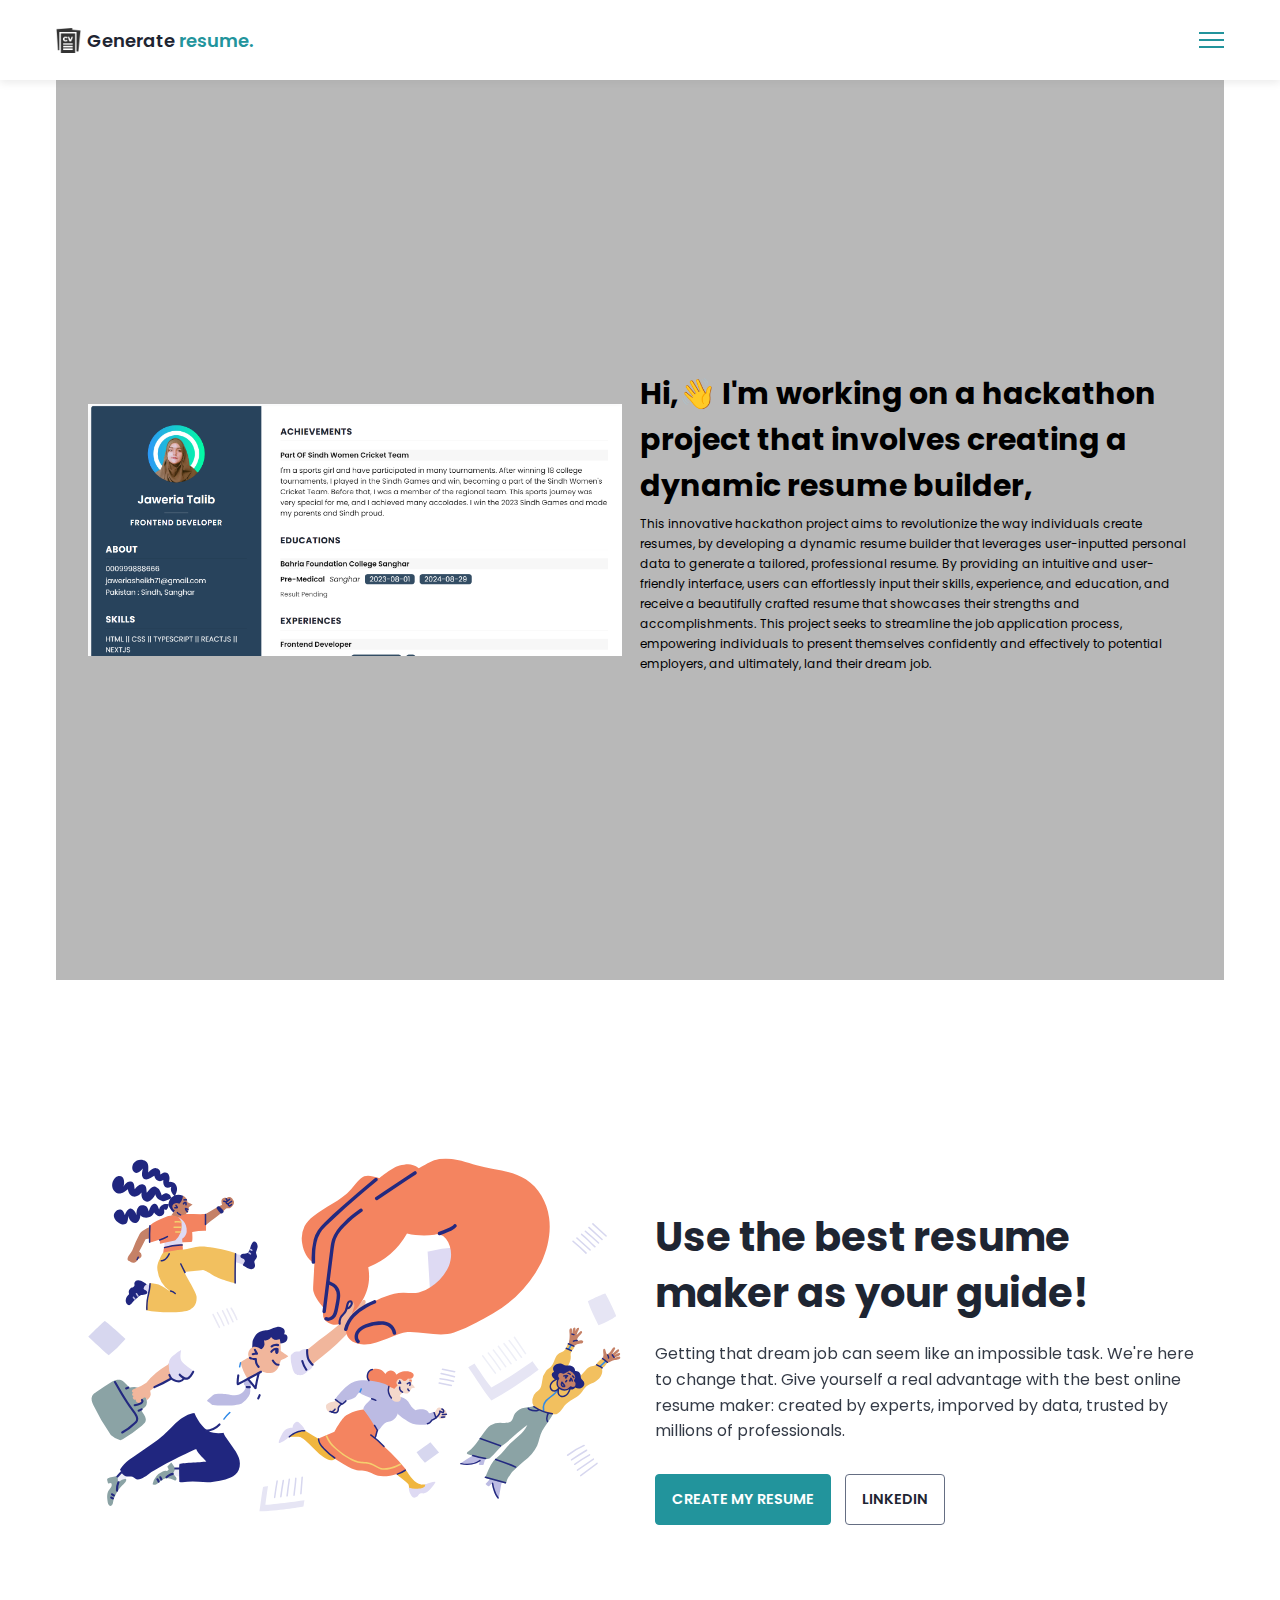
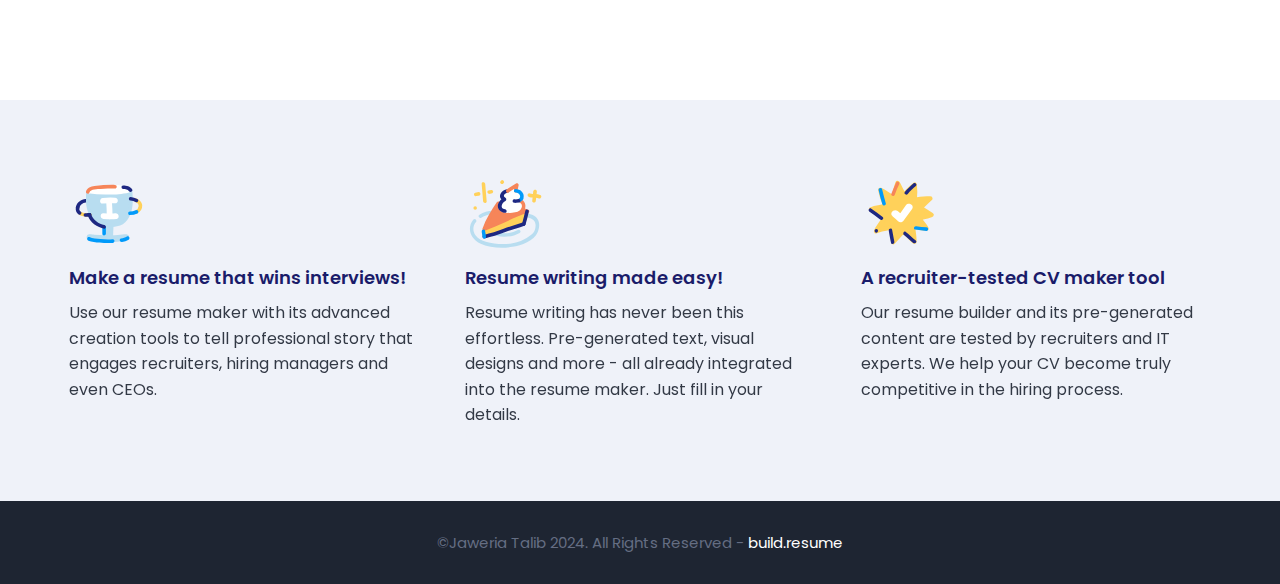
<file: Hackatone_Project/milestone-3/index.html>
<!DOCTYPE html>
<html>
    <head>
        <meta charset="utf-8">
        <meta http-equiv="X-UA-Compatible" content="IE=edge">
        <title>Home Page</title>
        <meta name="description" content="">
        <meta name="viewport" content="width=device-width, initial-scale=1">
        <link rel="stylesheet" href="assets/css/main.css">
    </head>
    <body>

        <nav class = "navbar bg-white">
            <div class="container">
                <div class = "navbar-content">
                    <div class = "brand-and-toggler">
                        <a href = "index.html" class = "navbar-brand">
                            <img src = "assets/images/logo.png" alt = "" class = "navbar-brand-icon">
                            <span class = "navbar-brand-text">Generate <span>resume.</span>
                        </a>
                        <button type = "button" class = "navbar-toggler-btn">
                            <div class = "bars">
                                <div class = "bar"></div>
                                <div class = "bar"></div>
                                <div class = "bar"></div>
                            </div>
                        </button>
                    </div>
                </div>
            </div>
        </nav>

        <header class="container header active" id="home">
            <div class="header-content">
                <div class="left-header">
                    <div class="h-shape"></div>
                    <div class="image">
                        <img src="assets/images/jiyaresume.png" height="20px" width="20px">
                    </div>
                </div>
                <div class="right-header">
                    <h1 class="name">
                        Hi,👋 I'm <span>working on a hackathon project that involves creating a dynamic resume builder, </span>
                
                    </h1>
                    <p>
                        This innovative hackathon project aims to revolutionize the way individuals create resumes, by developing a dynamic resume builder that leverages user-inputted personal data to generate a tailored, professional resume. By providing an intuitive and user-friendly interface, users can effortlessly input their skills, experience, and education, and receive a beautifully crafted resume that showcases their strengths and accomplishments. This project seeks to streamline the job application process, empowering individuals to present themselves confidently and effectively to potential employers, and ultimately, land their dream job.
                    </p>
                   
                </div>
            </div>
        </header>
        

        <div class="section-one">
            <div class="container">
                <div class = "section-one-content">
                    <div class="section-one-l">
                        <img src = "assets/images/visual-0c7080adf17f1f207276f613447c924f667dab34b7ac415cd7ef653172defd0b.svg">
                    </div>
                    <div class = "section-one-r text-center">
                        <h2 class = "lg-title">Use the best resume maker as your guide!</h2>
                        <p class = "text">Getting that dream job can seem like an impossible task. We're here to change that. Give yourself a real advantage with the best online resume maker: created by experts, imporved by data, trusted by millions of professionals.</p>
                        <div class = "btn-group">
                            <a href = "resume.html" class = "btn btn-primary text-uppercase">create my resume</a>
                            <a href = "https://www.linkedin.com/in/jaweria-talib-87839b300/" class = "btn btn-secondary text-uppercase">LinkedIn</a>
                        </div>
                    </div>
                </div>
            </div>
        </div>

        <div class = "section-two bg-bright">
            <div class="container">
                <div class="section-two-content">
                    <div class = "section-items">
                        <div class = "section-item">
                            <div class = "section-item-icon">
                                <img src = "assets/images/feature-1-edf4481d69166ac81917d1e40e6597c8d61aa970ad44367ce78049bf830fbda5.svg" alt = "">
                            </div>
                            <h5 class = "section-item-title">Make a resume that wins interviews!</h5>
                            <p class = "text">Use our resume maker with its advanced creation tools to tell professional story that engages recruiters, hiring managers and even CEOs.</p>
                        </div>

                        <div class = "section-item">
                            <div class = "section-item-icon">
                                <img src = "assets/images/feature-2-a7a471bd973c02a55d1b3f8aff578cd3c9a4c5ac4fc74423d94ecc04aef3492b.svg" alt = "">
                            </div>
                            <h5 class = "section-item-title">Resume writing made easy!</h5>
                            <p class = "text">Resume writing has never been this effortless. Pre-generated text, visual designs and more - all already integrated into the resume maker. Just fill in your details.</p>
                        </div>

                        <div class = "section-item">
                            <div class = "section-item-icon">
                                <img src = "assets/images/feature-3-4e87a82f83e260488c36f8105e26f439fdc3ee5009372bb5e12d9421f32eabdd.svg" alt = "">
                            </div>
                            <h5 class = "section-item-title">A recruiter-tested CV maker tool</h5>
                            <p class = "text">Our resume builder and its pre-generated content are tested by recruiters and IT experts. We help your CV become truly competitive in the hiring process.</p>
                        </div>
                    </div>
                </div>
            </div>
        </div>

        <footer class = "footer bg-dark">
            <div class="container">
                <div class = "footer-content text-center">
                    <p class="fs-15">&copy;Jaweria Talib 2024. All Rights Reserved - <span>build.resume</span></p>
                </div>
            </div>
        </footer>
        
    </body>
</html>
</file>
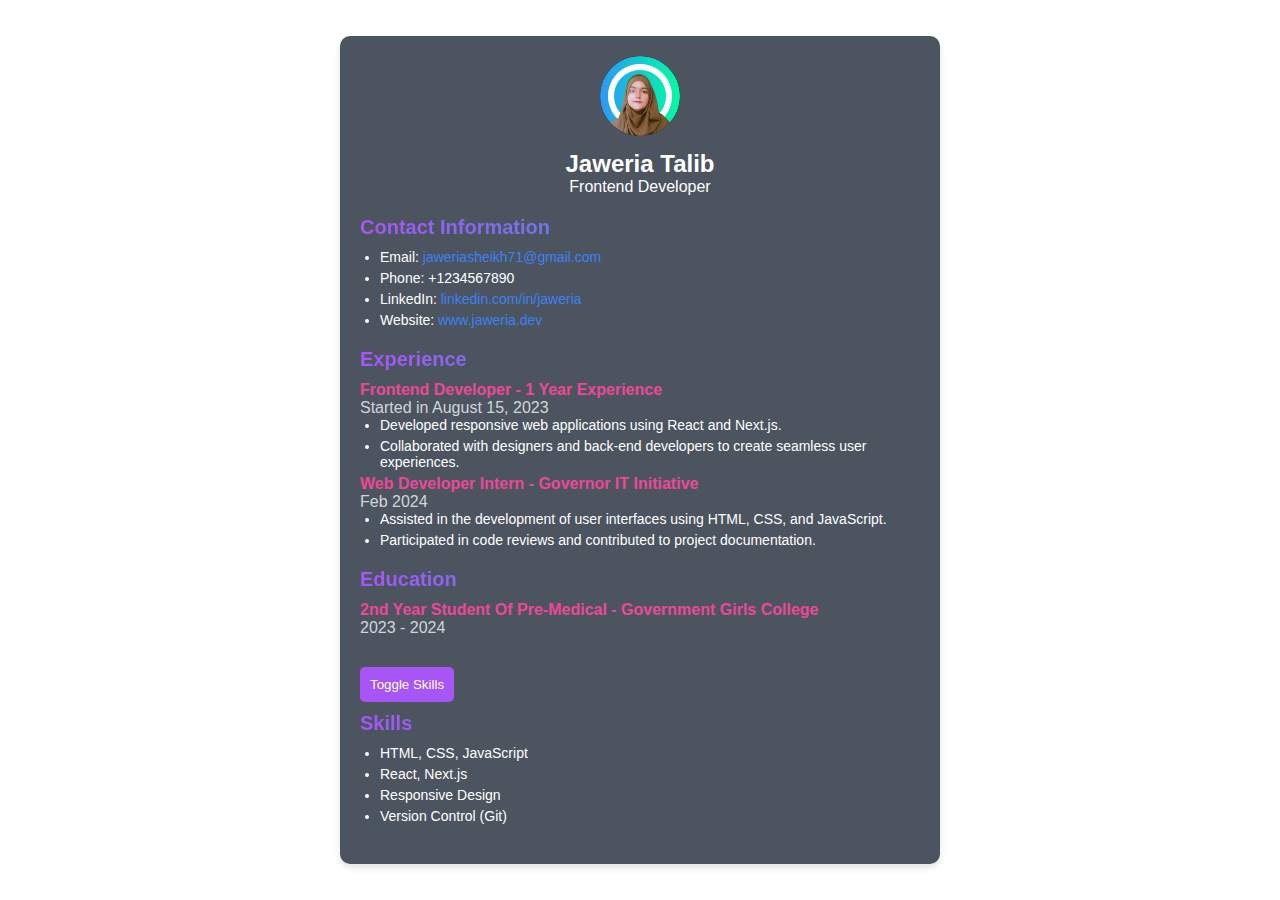
<file: Hackatone_Project/milestone1-2/index.html>
<!DOCTYPE html>
<html lang="en">
<head>
  <meta charset="UTF-8">
  <meta name="viewport" content="width=device-width, initial-scale=1.0">
  <title>Resume - Jaweria Talib</title>
  <link rel="stylesheet" href="style.css">
</head>
<body>
  <main class="container">
    <div class="profile-container">
      <div class="profile-content">
        <img src="jiyaimage.jpg" alt="Profile" class="profile-image">
        <h1 class="name">Jaweria Talib</h1>
        <p class="title">Frontend Developer</p>
      </div>

      <section class="contact">
        <h2>Contact Information</h2>
        <ul>
          <li>Email: <a href="mailto:jaweriasheikh71@gmail.com">jaweriasheikh71@gmail.com</a></li>
          <li>Phone: +1234567890</li>
          <li>LinkedIn: <a href="https://www.linkedin.com/in/jaweria-talib-87839b300/" target="_blank">linkedin.com/in/jaweria</a></li>
          <li>Website: <a href="https://personal-portfolio-amber-kappa.vercel.app/" target="_blank">www.jaweria.dev</a></li>
        </ul>
      </section>

      <section class="experience">
        <h2>Experience</h2>
        <div>
          <h3>Frontend Developer - 1 Year Experience</h3>
          <p>Started in August 15, 2023</p>
          <ul>
            <li>Developed responsive web applications using React and Next.js.</li>
            <li>Collaborated with designers and back-end developers to create seamless user experiences.</li>
          </ul>
        </div>
        <div>
          <h3>Web Developer Intern - Governor IT Initiative</h3>
          <p>Feb 2024</p>
          <ul>
            <li>Assisted in the development of user interfaces using HTML, CSS, and JavaScript.</li>
            <li>Participated in code reviews and contributed to project documentation.</li>
          </ul>
        </div>
      </section>

      <section class="education">
        <h2>Education</h2>
        <div>
          <h3>2nd Year Student Of Pre-Medical - Government Girls College</h3>
          <p>2023 - 2024</p>
        </div>
      </section>

      <!-- Toggle button above Skills section -->
      <button id="toggleSkillsBtn">Toggle Skills</button>
      <section class="skills" id="skillsSection">
        <h2>Skills</h2>
        <ul>
          <li>HTML, CSS, JavaScript</li>
          <li>React, Next.js</li>
          <li>Responsive Design</li>
          <li>Version Control (Git)</li>
        </ul>
      </section>
    </div>

  </main>

  <script src="script.js"></script>
</body>
</html>
</file>
<file: Hackatone_Project/milestone-3/assets/css/main.css>
@import url('https://fonts.googleapis.com/css2?family=Manrope:wght@200;300;400;500;600;700;800&family=Poppins:ital,wght@0,100;0,200;0,300;0,400;0,500;0,600;0,700;0,800;0,900;1,100;1,200;1,300;1,400;1,500;1,600;1,700;1,800;1,900&display=swap');

:root{
    --clr-blue: #22949c;
    --clr-blue-mid:#22949c;
    --clr-blue-dark: #1A1C6A;
    --clr-white: #fff;
    --clr-bright: #EFF2F9;
    --clr-dark: #1e2532;
    --clr-black: #000;
    --clr-grey: #656e83;
    --clr-green: #28435c;
    --font-poppins: 'Poppins', sans-serif;
    --font-manrope: 'Manrope', sans-serif;;
    --transition: all 300ms ease-in-out;
}

*{
    padding: 0;
    margin: 0;
    box-sizing: border-box;
}

html{
    font-size: 10px;
}

body{
    font-size: 1.6rem;
    font-family: var(--font-poppins);
}

button{
    border: none;
    background-color: transparent;
    outline: 0;
    cursor: pointer;
    font-family: inherit;
}

img{
    width: 100%;
    display: block;
}

a{
    text-decoration: none;
}

/* fonts */
.font-poppins{font-family: var(--font-poppins);}
.font-manrope{font-family: var(--font-manrope);}

/* text colors */
.text-blue{color: var(--clr-blue);}
.text-blue-mid{color: var(--clr-blue-mid);}
.text-blue-dark{color: var(--clr-blue-dark);}
.text-bright{color: var(--clr-bright);}
.text-dark{color: var(--clr-dark);}
.text-grey{color: var(--clr-grey);}
.text-white{color: var(--clr-white);}

/* backgrounds */
.bg-blue{background-color: var(--clr-blue);}
.bg-blue-mid{background-color: var(--clr-blue-mid);}
.bg-blue-dark{background-color: var(--clr-blue-dark);}
.bg-bright{background-color: var(--clr-bright);}
.bg-dark{background-color: var(--clr-dark);}
.bg-grey{background-color: var(--clr-grey);}
.bg-white{background-color: var(--clr-white);}
.bg-black{background-color: var(--clr-black);}
.bg-green{background-color: var(--clr-green);}

.text-center{ text-align: center;}
.text-left{text-align: left;}
.text-right{text-align: right;}
.text-uppercase{text-transform: uppercase;}
.text-lowercase{text-transform: lowercase;}
.text-capitalize{text-transform: capitalize;}
.text{
    color: var(--clr-dark);
    opacity: 0.9;
    margin: 2rem 0;
    line-height: 1.6;
}

.fw-2{font-weight: 200;}
.fw-3{font-weight: 300;}
.fw-4{font-weight: 400;}
.fw-5{font-weight: 500;}
.fw-6{font-weight: 600;}
.fw-7{font-weight: 700;}
.fw-8{font-weight: 800;}

.fs-13{font-size: 13px;}
.fs-14{font-size: 14px;}
.fs-15{font-size: 15px;}
.fs-16{font-size: 16px;}
.fs-17{font-size: 17px;}
.fs-18{font-size: 18px;}
.fs-19{font-size: 19px;}
.fs-20{font-size: 20px;}
.fs-21{font-size: 21px;}
.fs-22{font-size: 22px;}
.fs-23{font-size: 23px;}
.fs-24{font-size: 24px;}
.fs-25{font-size: 25px;}

.ls-1{letter-spacing: 1px;}
.ls-2{letter-spacing: 2px;}

.container{
    max-width: 1200px;
    margin: 0 auto;
    padding: 0 1.6rem;
}

/* bars button */
.bars{
    display: flex;
    flex-direction: column;
    justify-content: space-between;
    height: 16.5px;
    width: 25px;
}
.bars .bar{
    width: 100%;
    height: 2px;
    background-color: var(--clr-blue);
    transition: var(--transition);
}

.bars:hover .bar{
    background-color: var(--clr-dark);
}

/* buttons */
.btn{
    font-size: 14.5px;
    font-weight: 600;
    padding: 1.4rem 1.6rem;
    border-radius: 4px;
    display: inline-block;
}

.btn-primary{
    background-color: var(--clr-blue);
    color: var(--clr-white);
    border: 1px solid var(--clr-blue);
    transition: var(--transition);
}

.btn-primary:hover{
    background-color: transparent;
    color: var(--clr-dark);
    border-color: var(--clr-grey);
}

.btn-secondary{
    background-color: transparent;
    color: var(--clr-dark);
    border: 1px solid var(--clr-grey);
    transition: var(--transition);
}

.btn-secondary:hover{
    background-color: var(--clr-blue);
    color: var(--clr-white);
    border-color: var(--clr-blue);
}

.btn-group button:first-child, .btn-group a:first-child{
    margin-right: 1rem!important;
}

/* navbar part */
.navbar{
    height: 80px;
    display: flex;
    align-items: center;
    box-shadow: rgba(0, 0, 0, 0.08) 0px 3px 8px;
}

.navbar .container{
    width: 100%;
}

.navbar-brand{
    display: flex;
    align-items: center;
    justify-content: flex-start;
    font-size: 1.8rem;
}
.navbar-brand-text{
    color: var(--clr-dark);
    font-weight: 600;
}
.navbar-brand-text span{
    color: var(--clr-blue);
}
.navbar-brand-icon{
    width: 25px;
    margin-right: 6px;
    opacity: 0.8;
}
.brand-and-toggler{
    display: flex;
    align-items: center;
    justify-content: space-between;
}
 /*Header-content*/
 .header-content {
   background-color: rgba(128, 128, 128, 0.562); 
    display: grid;
    grid-template-columns: repeat(2, 1fr);
    min-height: 100vh;
  }
  .header-content .left-header {
    display: flex;
    align-items: center;
    position: relative;
  }
  .header-content .left-header .h-shape {
    transition: all 0.4s ease-in-out;
    width: 65%;
    height: 100%;
    background-color: var(--color-secondary);
    position: absolute;
    left: 20;
    top: 0;
    z-index: -1;
    clip-path: polygon(0 0, 46% 0, 79% 100%, 0% 100%);
  }
  
  .header-content .left-header .image {
    /* border-radius: 0%; */
    height: 40%;
    width: 93%;
    margin-left: 2rem;
    background-color: var(--color-black);
    transition: all 0.4s ease-in-out;
  }
  .header-content .left-header .image img {
    width: 100%;
    height: 100%;
    object-fit: cover;
    transition: all 0.4s ease-in-out;
    filter: grayscale(1%);
    -webkit-filter: grayscale(1%);
    /* border-radius: 50%; */
}
  .header-content .left-header .image img:hover {
    filter: grayscale(100%);
    -webkit-filter: grayscale(100%);
}
  .header-content .right-header {
    display: flex;
    flex-direction: column;
    justify-content: center;
    padding-right: 2rem;
  }
  .header-content .right-header .name {
    font-size: 5rem;
  }
  .header-content .right-header .name span {
    color: var(--color-secondary);
  }
  .header-content .right-header p {
    margin: 1.5rem 0;
    line-height: 2rem;
    font-weight: 600;
  }
.lg-title{
    margin: 1.4rem 0;
    font-size: 40px;
    line-height: 1.4;
    color: var(--clr-dark);
}
.header-content p{
    margin-bottom: 2.6rem;
    line-height: 1.6;
}


/* section one */
.section-one{
    padding: 64px 0;
    min-height: 80vh;
    display: flex;
    align-items: center;
}
.section-one-l img{
    max-width: 545px;
    margin-right: auto;
    margin-left: auto;
}
.section-one-r{
    margin-top: 4rem;
}

.section-one .btn-group{
    margin-top: 2rem;
}
.section-one-r{
    max-width: 545px;
    margin-right: auto;
    margin-left: auto;
}
.section-one-r .btn-group{
    margin-top: 3rem;
}

/* section two */
.section-two{
    padding: 64px 0;
}
.section-two .section-items{
    display: grid;
    gap: 2rem;
}

.section-two .section-item{
    max-width: 350px;
    text-align: center;
    margin-right: auto;
    margin-left: auto;
}
.section-two .section-item-icon{
    margin: 1rem 0;
}
.section-two .section-item-icon img{
    width: 80px;
    margin-right: auto;
    margin-left: auto;
}
.section-two .section-item-title{
    color: var(--clr-blue-dark);
    font-size: 1.8rem;
    font-weight: 600;
}
.section-two .text{
    margin: 0.9rem 0;
}

/* footer */
.footer{
    padding: 3rem 0;
}
.footer-content p{
    color: var(--clr-grey);
}
.footer-content p span{
    color: var(--clr-white);
}

/* media queries */
/* Mobile-first styles */
.header-content {
    background-color: rgba(128, 128, 128, 0.562); 
    display: flex;
    flex-direction: column;
    align-items: center;
    justify-content: center;
    min-height: 100vh;
    padding: 1rem;
}

.header-content .right-header {
    text-align: center;
    order: 1; /* Heading will be first */
}

.header-content .right-header .name {
    font-size: 2rem; /* Slightly bigger font for mobile */
}

.header-content .right-header p {
    margin-top: 0.5rem;
    font-size: 1.5rem; /* Slightly bigger font for mobile */
    line-height: 1.6rem; /* Adjust line height */
    font-weight: 400;
    order: 3; /* Paragraph comes last */
}

.header-content .left-header {
    display: flex;
    justify-content: center;
    margin: 1rem 0;
    order: 2; /* Image comes after heading */
}

.header-content .left-header .image {
    height: 60%; /* Adjusted height for mobile */
    width: 80%; /* Adjusted width for mobile */
    background-color: var(--color-black);
}

.header-content .left-header .image img {
    width: 100%;
    height: auto; /* Adjust image for responsiveness */
    object-fit: cover;
    margin-left: -18px;
}

/* Larger screens */
@media (min-width: 768px) {
    .header-content {
        display: grid;
        grid-template-columns: repeat(2, 1fr);
        align-items: center;
    }

    .header-content .right-header {
        order: 0;
        text-align: left;
        padding-right: 2rem;
    }

    .header-content .left-header {
        order: 0;
        justify-content: flex-start;
        margin-left: 2rem;
    }

    .header-content .right-header .name {
        font-size: 3rem;
    }

    .header-content .right-header p {
        font-size: 1.2rem;
        line-height: 2rem;
    }

    .header-content .left-header .image {
        height: 60%;
        width: 100%;
    }
}

@media screen and (min-width: 992px){
    
    .section-one-content{
        display: grid;
        grid-template-columns: repeat(2, 1fr);
        column-gap: 3rem;
    }
    .section-one-r{
        text-align: left;
    }
    .section-two .section-items{
        grid-template-columns: repeat(3, 1fr);
    }
    .section-two .section-item{
        text-align: left;
    }
    .section-two .section-item-icon img{
        margin-left: 0;
    }
}



/* resume page */
#about-sc{
    padding: 64px 0;
}

.cv-form-row-title{
    background-color: var(--clr-dark);
    padding: 0.8rem 1.6rem;
    margin-bottom: 2rem;
}

.cv-form-row-title h3{
    color: var(--clr-white);
    font-weight: 500;
    text-transform: uppercase;
    letter-spacing: 1.5px;
    font-size: 1.7rem;
}
.cv-form-blk{
    margin: 3rem 0;
}
.cv-form-row{
    padding: 3rem 2rem 0 2rem;
    border: 1px solid rgba(0, 0, 0, 0.08);
    margin-bottom: 1rem;
    position: relative;
}
textarea{
    resize: none;
}
.form-elem{
    margin-bottom: 3rem;
    position: relative;
}
.form-label{
    display: block;
    font-weight: 600;
    font-size: 14px;
    color: var(--clr-dark);
    margin-bottom: 0.5rem;
}
.form-control{
    border-radius: none;
    border: 1px solid rgba(0, 0, 0, 0.1);
    font-size: 14px;
    padding: 0.8rem 1.6rem;
    font-family: inherit;
    width: 100%;
    outline: 0;
    transition: var(--transition);
}

.form-control:focus{
    border-color: rgba(0, 0, 0, 0.3);
}
.form-text{
    color: #ca0b00;
    font-size: 12px;
    position: absolute;
    letter-spacing: 0.5px;
    top: calc(100% + 2px);
    left: 0;
    width: 100%;
}
.cols-3, .cols-2{
    display: grid;
}
.repeater-add-btn{
    width: 25px;
    height: 25px;
    background-color: var(--clr-blue-mid);
    font-size: 1.6rem;
    color: var(--clr-white);
    margin: 1rem 0;
}
.repeater-remove-btn{
    position: absolute;
    top: 10px;
    right: 10px;
    z-index: 999;
    width: 25px;
    height: 25px;
    border-radius: 50%;
    background-color: #ca0b00;
    color: var(--clr-white);
    font-size: 1.6rem;
}

/* preview section */
.preview-cnt{
    border-radius: 5px;
    display: grid;
    grid-template-columns: 32% auto;
    box-shadow: rgba(149, 157, 165, 0.2) 0px 8px 24px;
    overflow: hidden;
}

.preview-cnt-l{
    padding: 3rem 3rem 2rem 3rem;
}
.preview-cnt-r{
    padding: 3rem 3rem 3rem 4rem;
}
.preview-cnt-l .preview-blk:nth-child(1){
    text-align: center;
}
.preview-image{
    width: 120px;
    height: 120px;
    border-radius: 50%;
    overflow: hidden;
    margin-right: auto;
    margin-left: auto;
}
.preview-image img{
    width: 100%;
    height: 100%;
    object-fit: cover;
}
.preview-item-name{
    font-size: 2.4rem;
    font-weight: 600;
    margin: 1.8rem 0;
    position: relative;
}
.preview-item-name::after{
    position: absolute;
    content: "";
    bottom: -10px;
    width: 50px;
    height: 1.5px;
    background-color: rgba(255, 255, 255, 0.5);
    left: 50%;
    transform: translateX(-50%);
}
.preview-blk{
    padding: 1rem 0;
    margin-bottom: 1rem;
}
.preview-blk-title h3{
    text-transform: uppercase;
    letter-spacing: 0.5px;
    border-bottom: 0.5px solid rgba(0, 0, 0, 0.08);
    padding-bottom: 0.5rem;
}
.preview-blk-title{
    margin-bottom: 1rem;
}
.preview-blk-list .preview-item{
    font-size: 1.5rem;
    margin-bottom: 0.2rem;
    opacity: 0.95;
}
.preview-cnt-r .preview-blk-title{
    color: var(--clr-dark);
}
.preview-cnt-r .preview-blk-list .preview-item{
    margin-top: 1.8rem;
}

.achievements-items.preview-blk-list .preview-item span:first-child,
.educations-items.preview-blk-list .preview-item span:first-child,
.experiences-items.preview-blk-list .preview-item span:first-child{
    display: block;
    font-weight: 600;
    margin-bottom: 1rem;
    background-color: rgba(0, 0, 0, 0.03);
}

.educations-items.preview-blk-list .preview-item span:nth-child(2),
.experiences-items.preview-blk-list .preview-item span:nth-child(2){
    font-weight: 600;
    margin-right: 1rem;
}

.educations-items.preview-blk-list .preview-item span:nth-child(3),
.experiences-items.preview-blk-list .preview-item span:nth-child(3){
    font-style: italic;
    margin-right: 1rem;
}

.educations-items.preview-blk-list .preview-item span:nth-child(4),
.educations-items.preview-blk-list .preview-item span:nth-child(5),
.experiences-items.preview-blk-list .preview-item span:nth-child(4),
.experiences-items.preview-blk-list .preview-item span:nth-child(5){
    margin-right: 1rem;
    background-color: var(--clr-green);
    color: var(--clr-white);
    padding: 0 1rem;
    border-radius: 0.6rem;
}

.educations-items.preview-blk-list .preview-item span:nth-child(6),
.experiences-items.preview-blk-list .preview-item span:nth-child(6){
    font-size: 13.5px;
    display: block;
    opacity: 0.8;
    margin-top: 1rem;
}
.projects-items.preview-blk-list .preview-item span{
    display: block;
}

@media screen and (min-width: 768px){
    .cols-3{
        grid-template-columns: repeat(3, 1fr);
        column-gap: 2rem;
    }
    .cols-2{
        grid-template-columns: repeat(2, 1fr);
        column-gap: 2rem;
    }
}

@media screen and (min-width: 992px){
    .cv-form-row{
        padding: 3rem 3rem 0rem 3rem;
    }
    .cols-3{
        grid-template-columns: repeat(3, 1fr);
    }
}

.print-btn-sc{
    margin: 2rem 0 6rem 0;
}

/* print section */
@media print{
    body *{
        visibility: hidden;
    }

    .non_print_area{
        display: none;
    }

    .print_area, .print_area *{
        visibility: visible;
    }

    .print_area{
        width: 100%;
        position: absolute;
        left: 0;
        top: 0;
        overflow: hidden;
    }
}
</file>
<file: Hackatone_Project/milestone1-2/style.css>
* {
    margin: 0;
    padding: 0;
    box-sizing: border-box;
  }
  
  body {
    font-family: Arial, sans-serif;
    background-color: #f3f3f3;
    color: white;
    background: url('https://img.freepik.com/free-vector/ultimate-starry-night-sky-banner-with-shining-star-dark_1017-50724.jpg') center/cover no-repeat;
  }
  
  .container {
    width: 100vw;
    min-height: 100vh;
    display: flex;
    justify-content: center;
    align-items: center;
    padding: 20px;
  }
  
  .profile-container {
    background-color: rgba(31, 41, 55, 0.8);
    border-radius: 10px;
    padding: 20px;
    max-width: 600px;
    width: 100%;
    box-shadow: 0px 4px 6px rgba(0, 0, 0, 0.1);
  }
  
  .profile-content {
    text-align: center;
    margin-bottom: 20px;
  }
  
  .profile-image {
    width: 80px;
    height: 80px;
    border-radius: 50%;
    object-fit: cover;
  }
  
  .name {
    font-size: 1.5rem;
    margin-top: 10px;
    color: white;
  }
  
  .title {
    font-size: 1rem;
    color: white;
  }
  
  section {
    margin-bottom: 20px;
  }
  
  h2 {
    font-size: 1.25rem;
    background: -webkit-linear-gradient(left, #a855f7, #06b6d4);
    -webkit-background-clip: text;
    -webkit-text-fill-color: transparent;
    margin-bottom: 10px;
  }
  
  h3 {
    color: #ec4899;
    font-size: 1rem;
  }
  
  p {
    color: #d1d5db;
  }
  
  ul {
    list-style-type: disc;
    margin-left: 20px;
  }
  
  ul li {
    font-size: 0.875rem;
    margin-bottom: 5px;
  }
  
  a {
    color: #3b82f6;
    text-decoration: none;
  }
  
  button {
    margin-top: 10px;
    margin-bottom: 10px;
    padding: 10px 10px;
    border: none;
    border-radius: 5px;
    background-color: #a855f7;
    color: white;
    cursor: pointer;
  }
  
  button:hover {
    background-color: #06b6d4;
  }
  
  /* Scroll-to-top button */
  .scroll-to-top {
    position: fixed;
    bottom: 20px;
    right: 20px;
    background-color: #a855f7;
    color: white;
    padding: 10px 20px;
    border: none;
    border-radius: 5px;
    cursor: pointer;
    display: none; /* Initially hidden */
  }
  
  .scroll-to-top.show {
    display: block; /* Show when required */
  }
</file>
